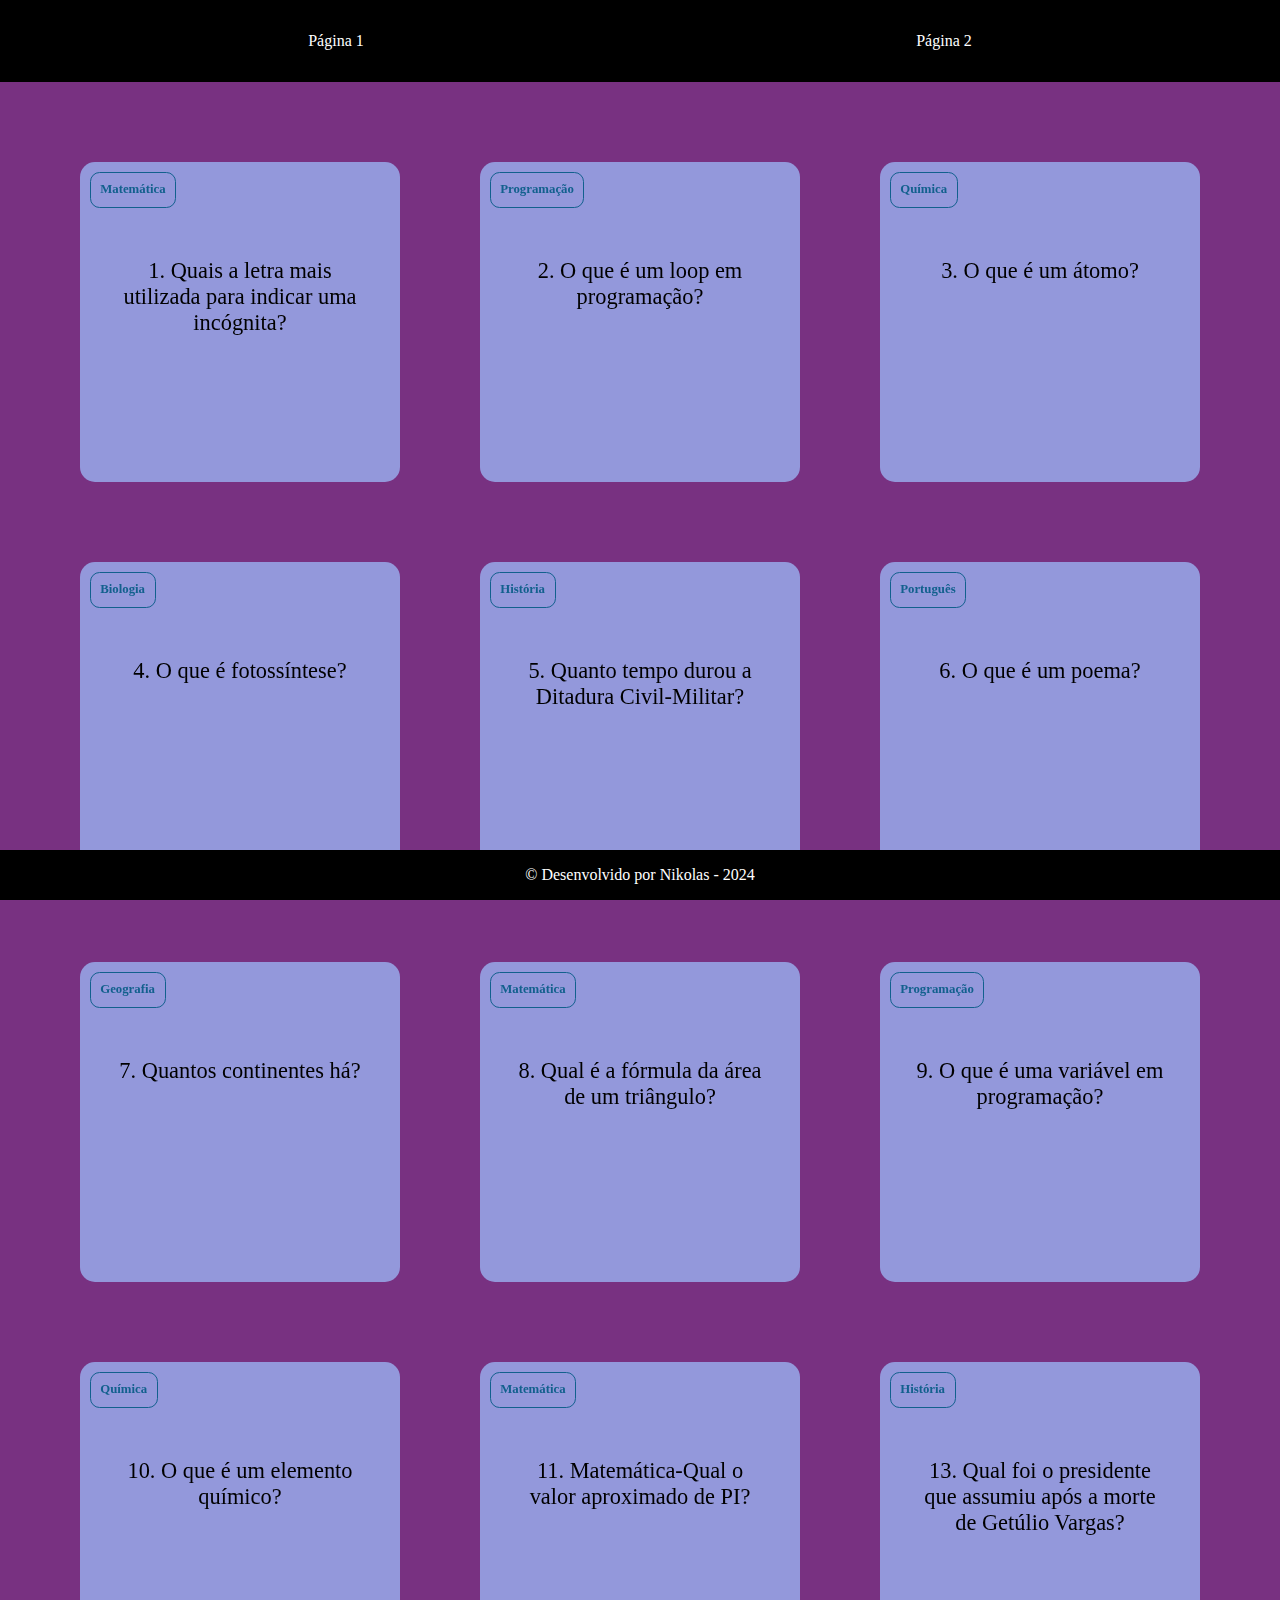
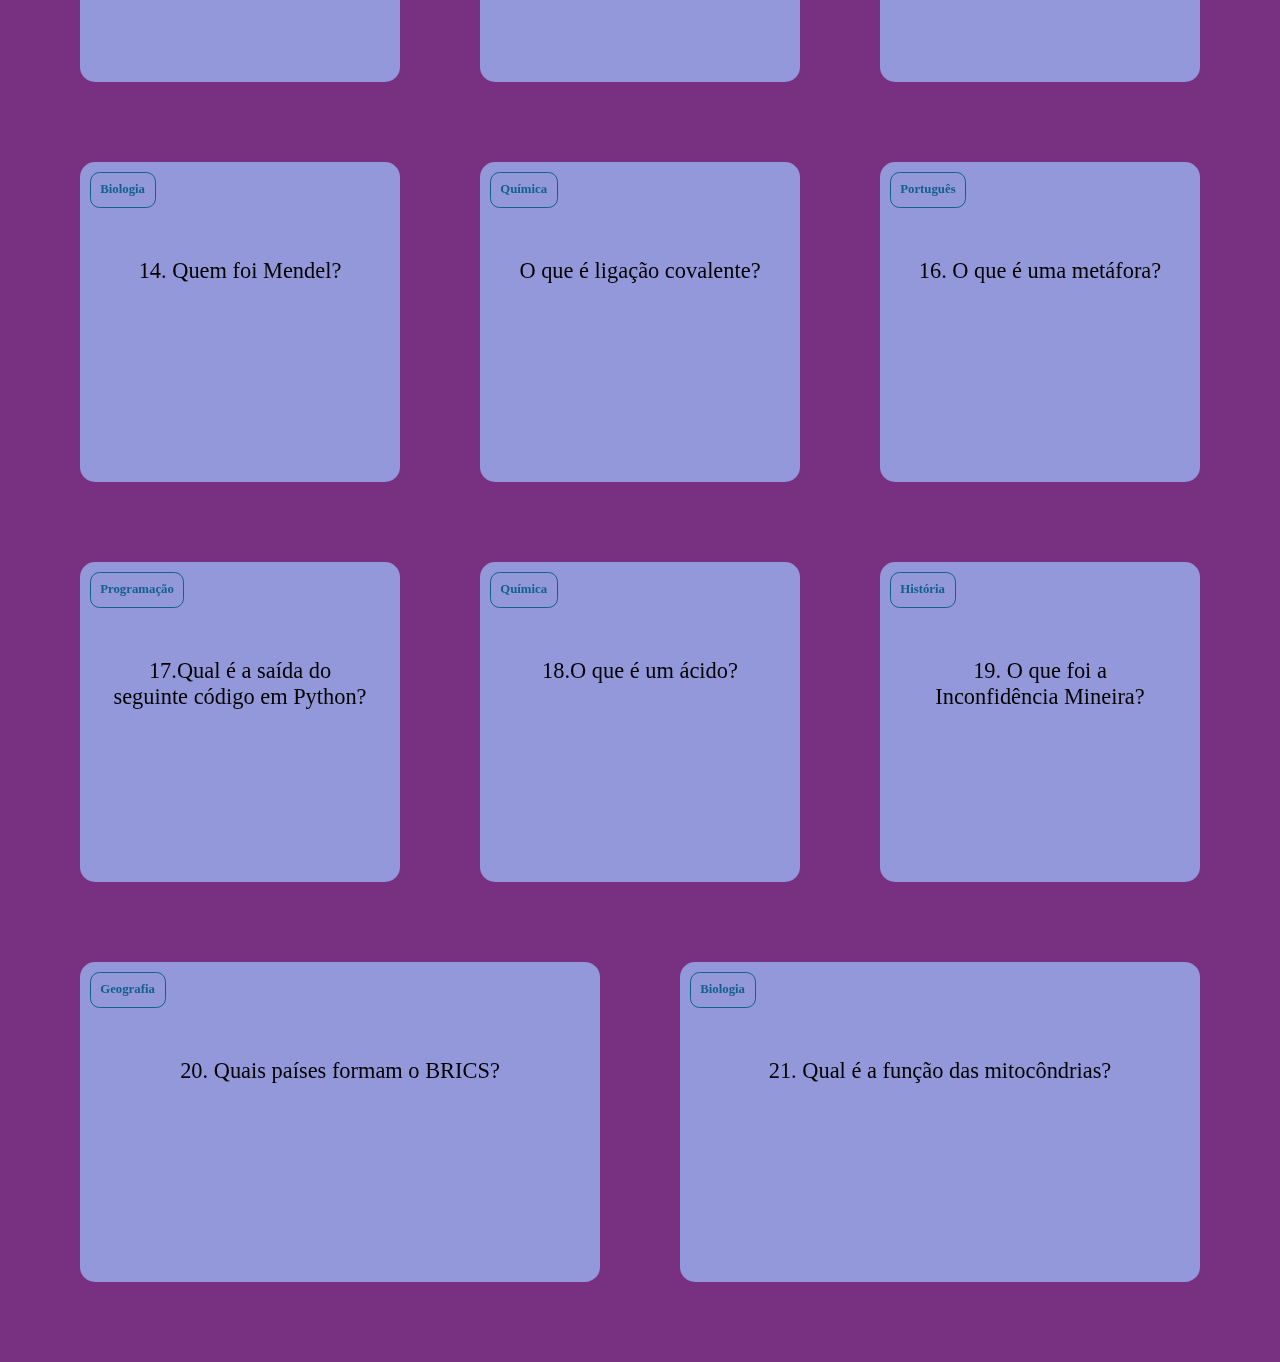
<file: index.html>
<!DOCTYPE html>
<html lang="en">
<head>
    <meta charset="UTF-8">
    <meta name="viewport" content="width=device-width, initial-scale=1.0">
    <link rel="stylesheet" href="style.css">
    <title>Document</title>
</head>
<body>
    <header>
        <a href="index.html">Página 1</a>
        <a href="projeto2.html">Página 2</a>
    </header>
    <section id="container">

    </section>
    <footer>
        <p>&copy; Desenvolvido por Nikolas - 2024</p>
    </footer>
    <script src="main.js"></script>
    <script src="perguntas.js"></script>
    
</body>
</html>
</file>
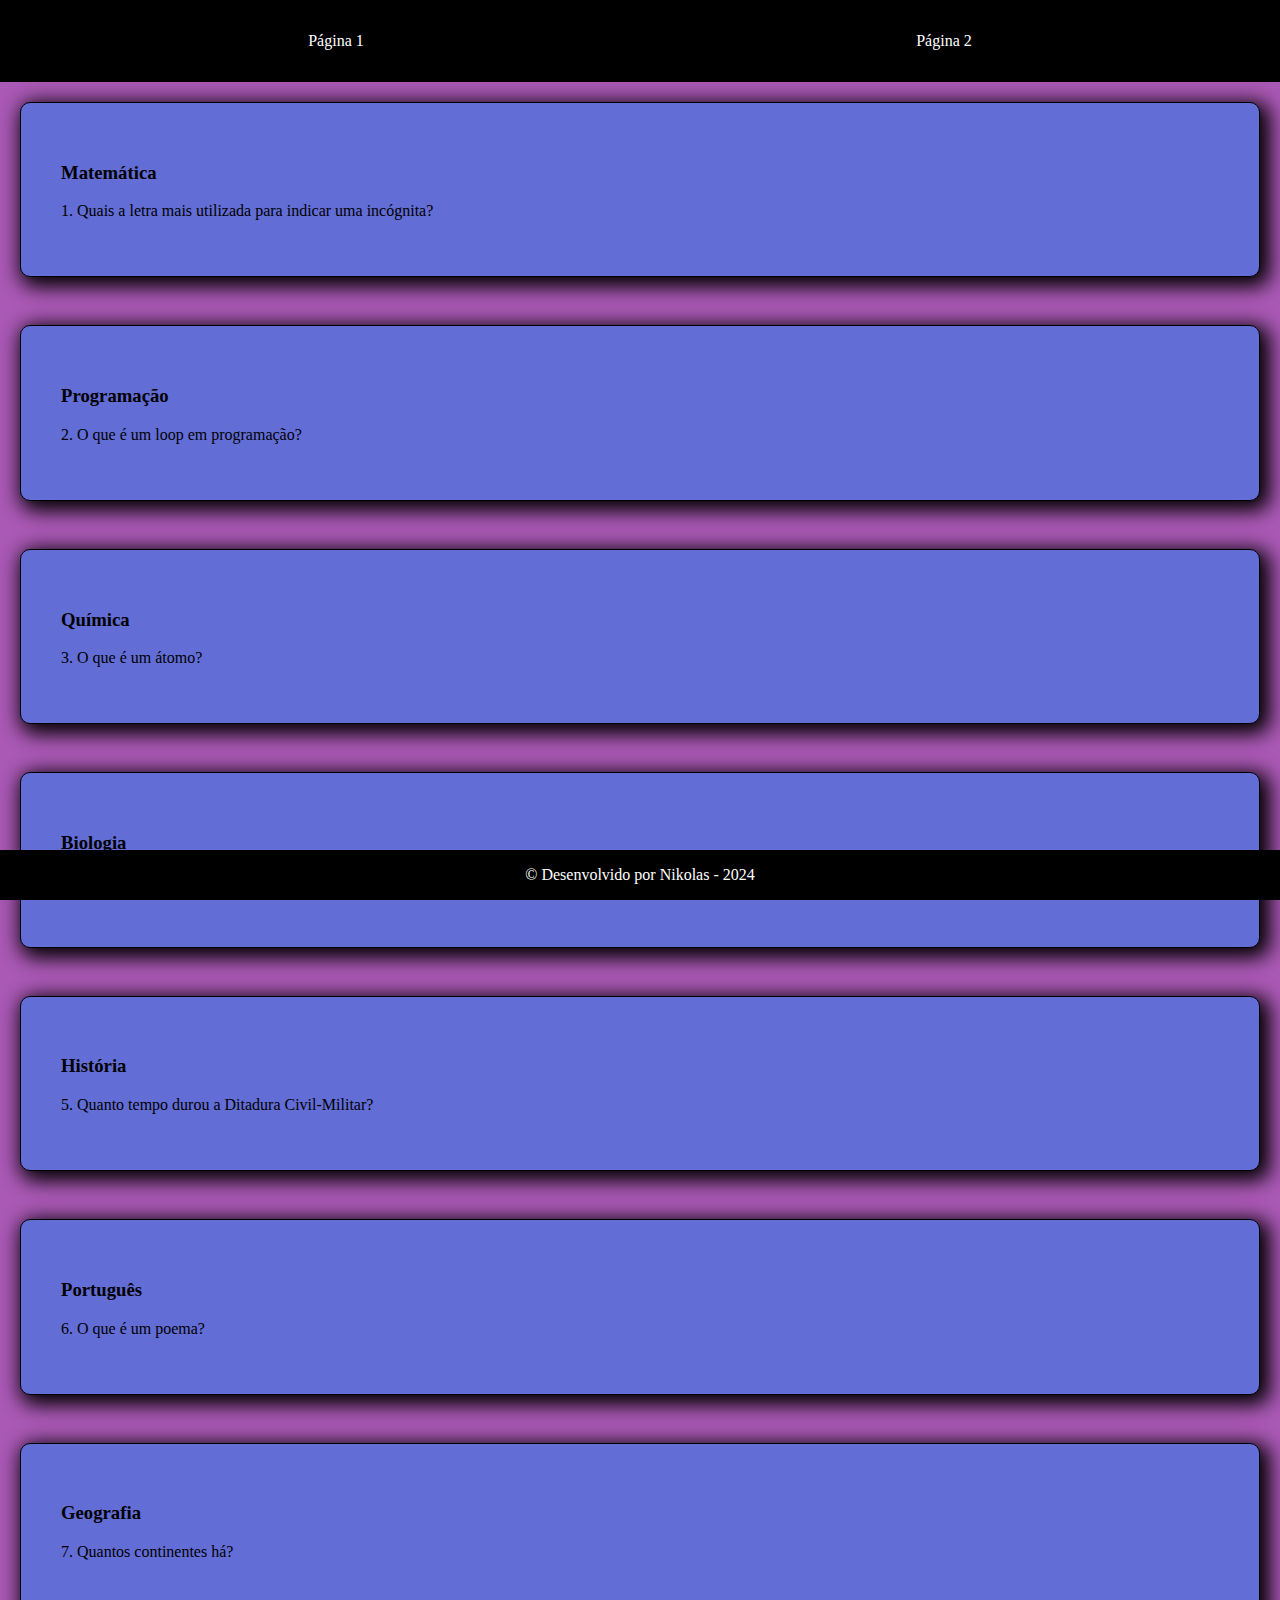
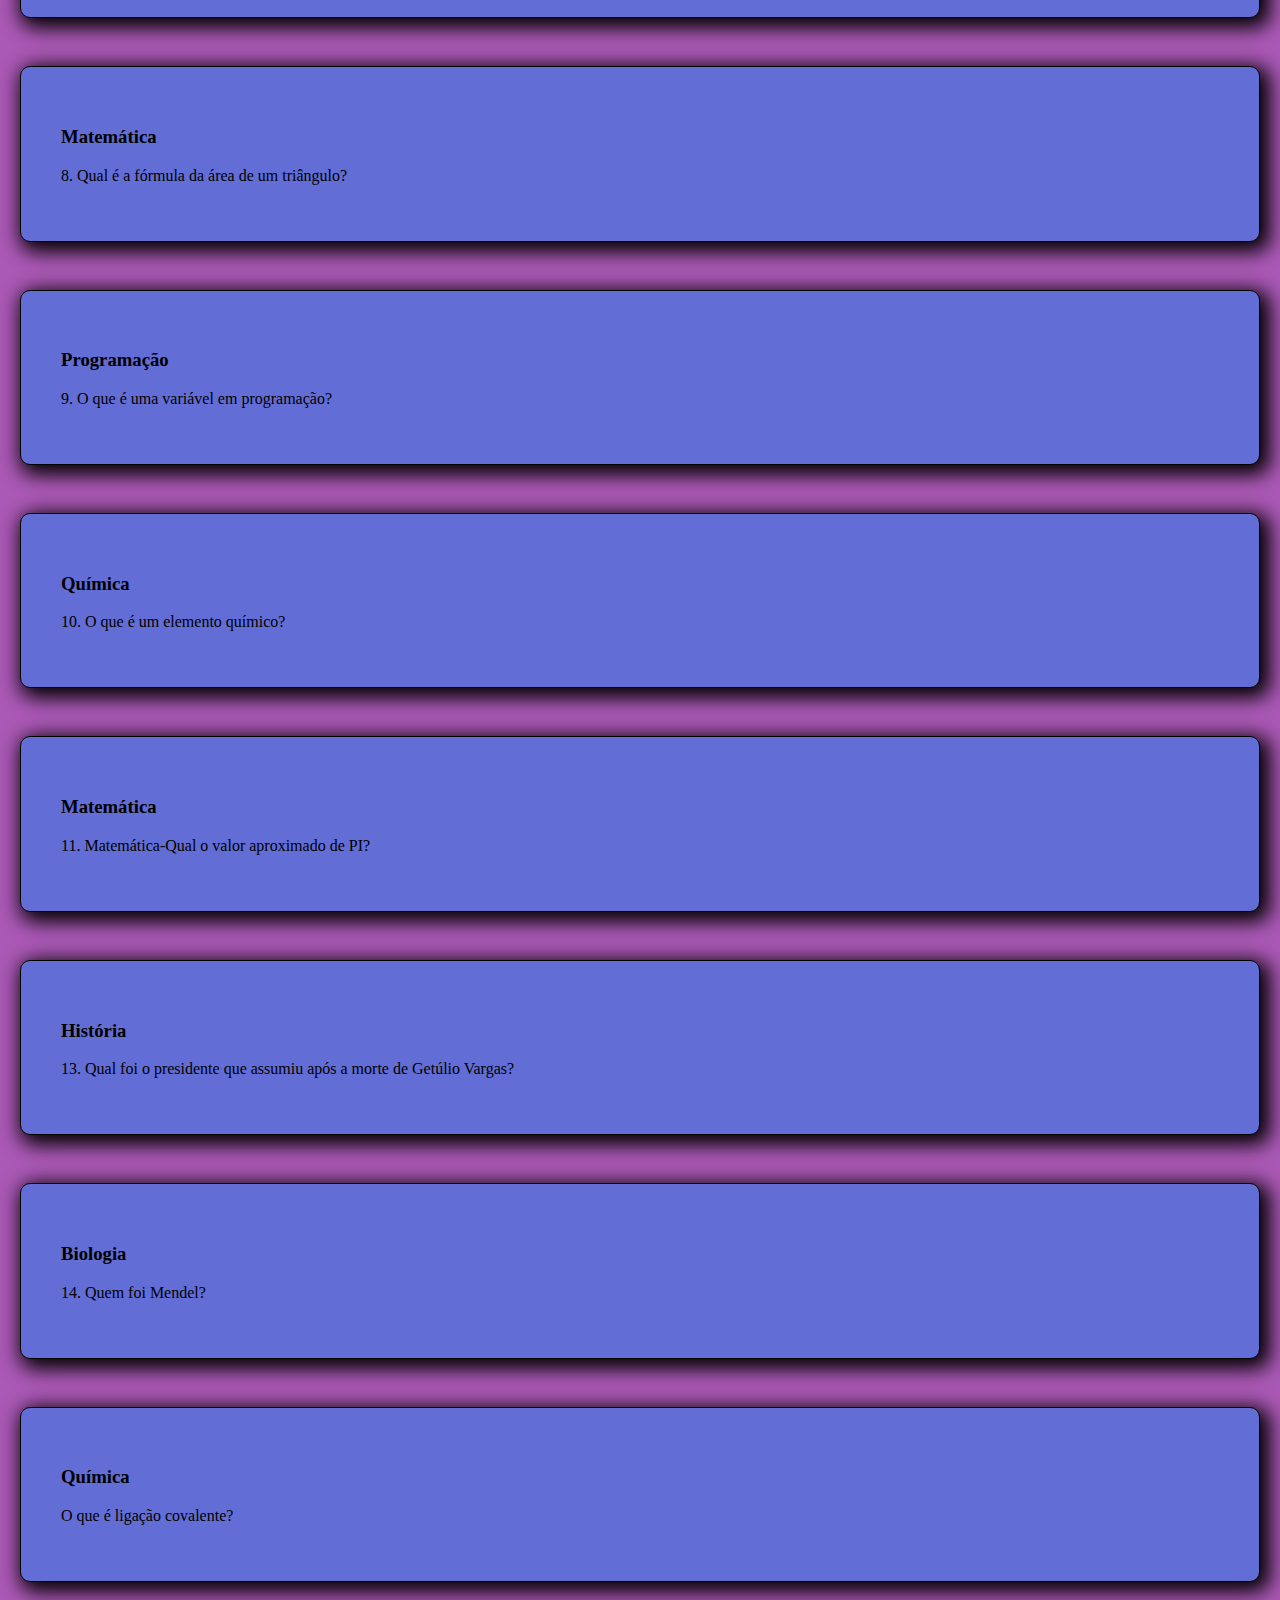
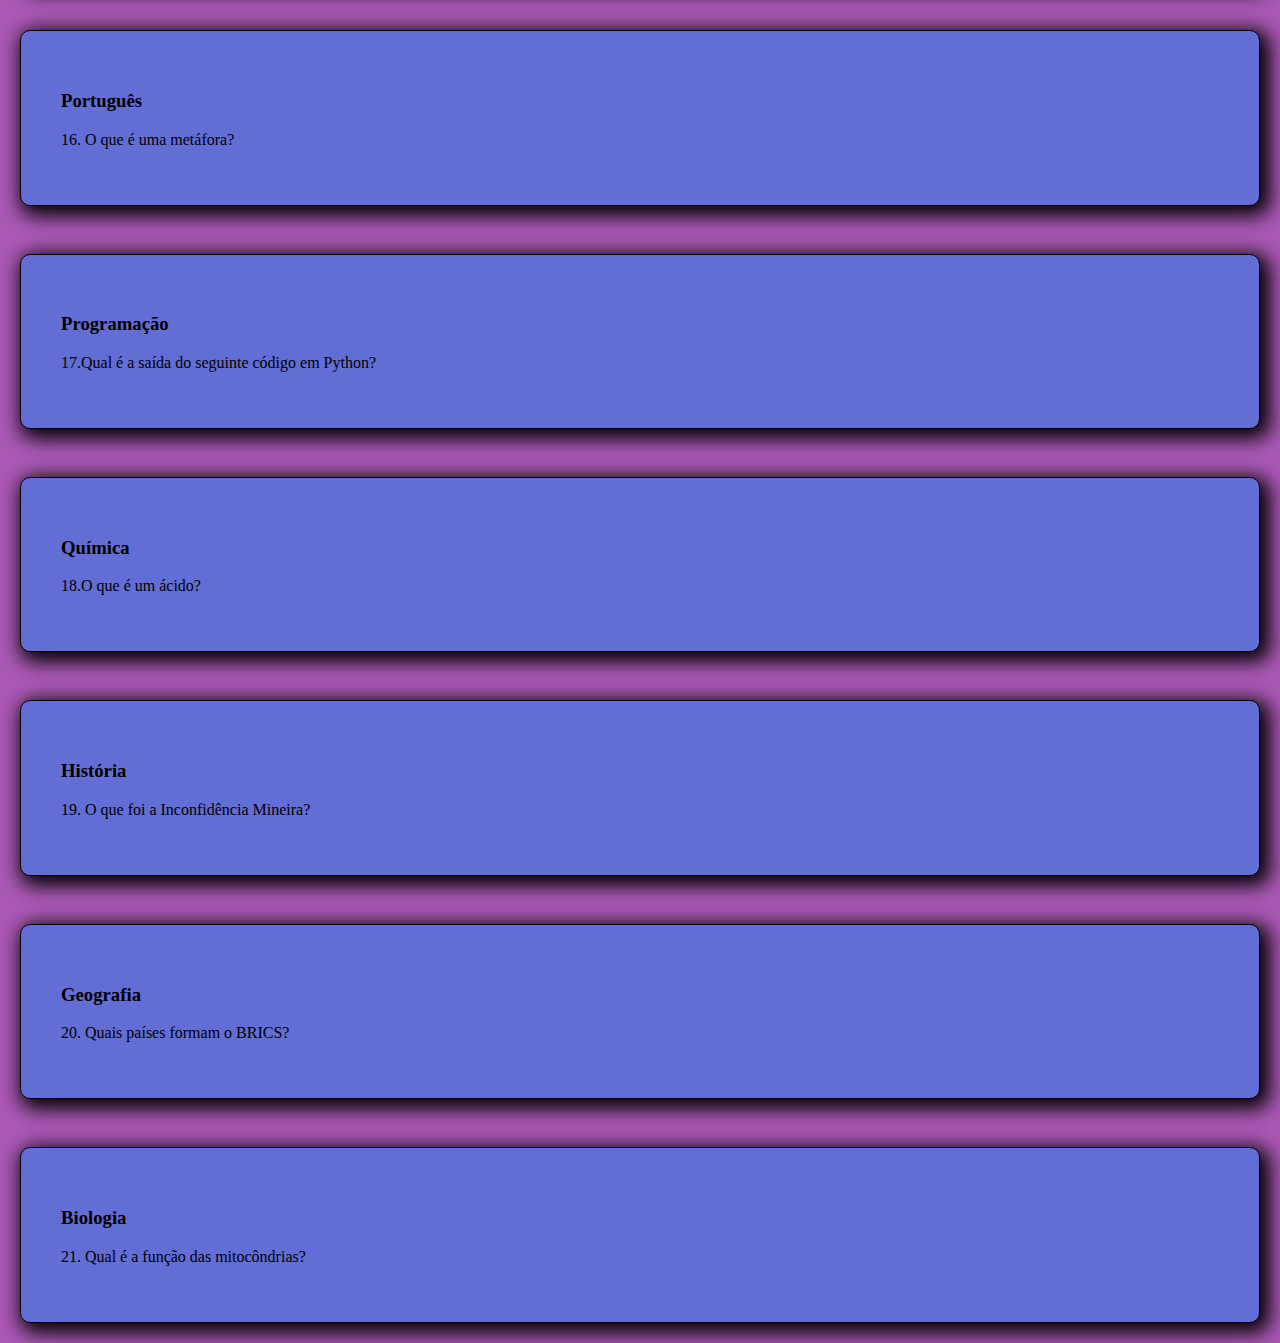
<file: projeto2.html>
<!DOCTYPE html>
<html lang="en">
<head>
    <meta charset="UTF-8">
    <meta name="viewport" content="width=device-width, initial-scale=1.0">
    <link rel="stylesheet" href="projeto2.css">
    <title>Document</title>
</head>
<body>
    <header>
       <a href="index.html">Página 1</a>
       <a href="projeto2.html">Página 2</a>
    </header>
    <section id="container">

    </section>
    <footer>
        <p>&copy; Desenvolvido por Nikolas - 2024</p>
    </footer>
    <script src="projeto2.js"></script>
    <script src="perguntas.js"></script>
    
</body>
</html>
</file>
<file: style.css>
:root {
    --fundo: #783181;
    --cartao-frente: #9398db;
    --cartao-verso: #2a2885;
    --destaque: #12608d;
    --preto: #000;
    --branco: #fff;
}

body{
    background-color: var(--fundo);
    margin: 0;
}

header{
    background-color: var(--preto);
    color: var(--branco);
    padding: 2rem;
    display: flex;
    justify-content: space-around;
}

header a{
    color: var(--branco);
    text-decoration: none;
}
footer{
    width: 100%;
    position: fixed;
    bottom: 0;
    background-color: var(--preto);
    color: var(--branco);
    text-align: center;
}

#container {
  display: flex;
  padding: 4rem;
  gap: 3rem;
  flex-wrap: wrap;
}

.cartao {
    flex-grow: 1;
    flex-basis: calc(33% - 6rem);
    margin: 1rem;
    height: 20rem;
}

.conteudo-cartao {
    background-color: var(--cartao-frente);
    text-align: center;
    height: 100%;
    border-radius: 15px;
    transform-style: preserve-3d;
    transition: transform 300ms ease-in-out;
}

.conteudo-cartao h3 {
    color: var(--destaque);
    border: 1px solid var(--destaque);
    position: absolute;
    text-align: left;
    margin: 0.6rem;
    padding: 0.6rem;
    border-radius: 0.6rem;
    font-size: 1vw;
    backface-visibility: hidden;
}

.conteudo-cartao p{
    margin-top: 4rem;
    font-size: 1.4rem;
    padding: 2rem;
}

.pergunta-cartao {
    font-weight: 500;
}

.resposta-cartao {
    font-weight: 700;
    color: var(--destaque);
}

.cartao.active .conteudo-cartao{
  transform: rotateY(180deg);
}

.pergunta-cartao, .resposta-cartao {
    backface-visibility: hidden;
    position: absolute;
    width: 100%;
    height: 100%;
    box-sizing: border-box;
}
 
.resposta-cartao {
    transform: rotateY(180deg);
    background-color: var(--cartao-verso);
    border: 2px solid var(--destaque);

}
</file>
<file: projeto2.css>
:root {
    --fundo: #ab59b6;
    --cartao-frente: #636dd6;
    --cartao-verso: #2a2885;
    --destaque: #12608d;
    --preto: #000;
    --branco: #fff;
}

body{
    background-color: var(--fundo);
    margin: 0;
}

header{
    background-color: var(--preto);
    color: var(--branco);
    padding: 2rem;
    display: flex;
    justify-content: space-around;
}

header a{
    color: var(--branco);
    text-decoration: none;
}
footer{
    width: 100%;
    position: fixed;
    bottom: 0;
    background-color: var(--preto);
    color: var(--branco);
    text-align: center;
}

#container{
    display: grid;
    gap: 3rem;
    padding: 20px;
}

.conteudo-cartao{
    padding: 40px;
    background-color: var(--cartao-frente);
    box-shadow: 5px 5px 20px 5px var(--preto);
    border: 1px solid var(--preto);
    border-radius: 10px;
    cursor: pointer;
}

.conteudo-cartao:hover{
    transform: scale(1.02);
}

.resposta-cartao{
    background-color: var(--cartao-verso);
    color: var(--branco);
    padding: 40px;
    margin-top: 15px;
    display: none;
}
</file>
